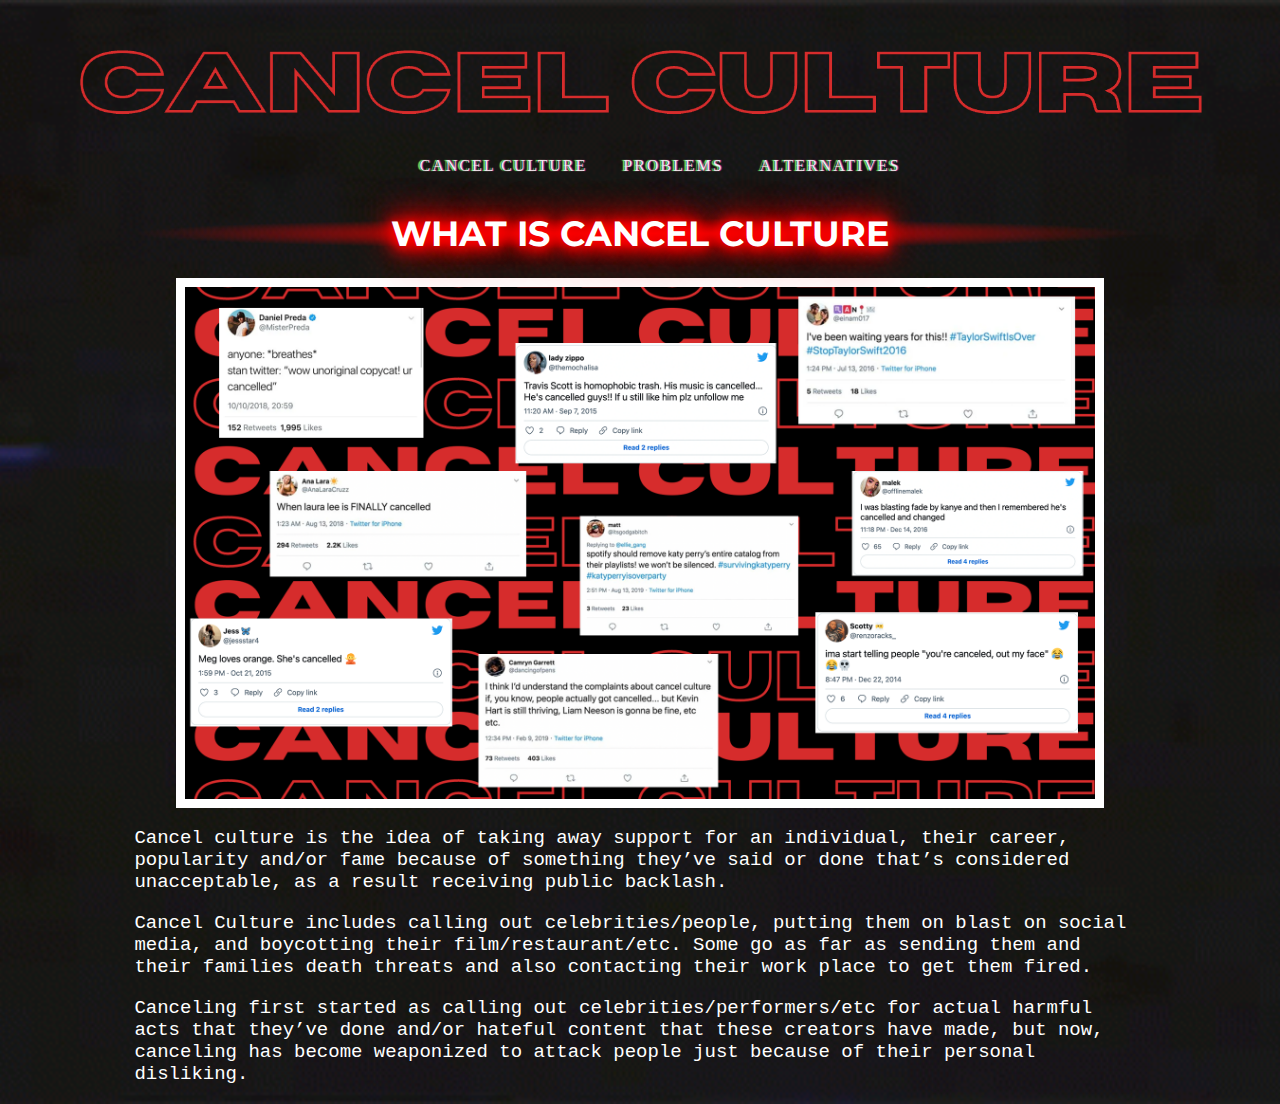
<file: index.html>
<!DOCTYPE html>
<html>
<head>
  <title>CANCEL CULTURE</title>
    <link rel="icon" href="img/icon.png">
</head>
<link rel="stylesheet" type="text/css" href="style.css">
<link href="https://fonts.googleapis.com/css2?family=Montserrat:wght@600&display=swap" rel="stylesheet">
<br>
<br>
  <img src="img/cc.png" alt="cancelculture" class=pic1>


  <div class="menu">
    <ul>
      <li><a href="index.html">CANCEL CULTURE</a></li>
      <li><a href="prb.html">PROBLEMS</a></li>
      <li><a href="alt.html">ALTERNATIVES</a></li>
    </ul>
  </div>

<div class="intro">
  <div class="heading">
  <h1> WHAT IS CANCEL CULTURE <h1>
  </div>
      <img src="img/cc1.png" alt="cancelculture" class=pic2>
    <div class="para">
      <p>Cancel culture is the idea of taking away support for an individual, their career, popularity and/or fame because of something they’ve said or done that’s considered unacceptable, as a result receiving public backlash.</p>
      <p>Cancel Culture includes calling out celebrities/people, putting them on blast on social media, and boycotting their film/restaurant/etc. Some go as far as sending them and their families death threats and also contacting their work place to get them fired.</p>
      <p>Canceling first started as calling out celebrities/performers/etc for actual harmful acts that they’ve done and/or hateful content that these creators have made, but now, canceling has become weaponized to attack people just because of their personal disliking.
    </div>


</div>
</file>
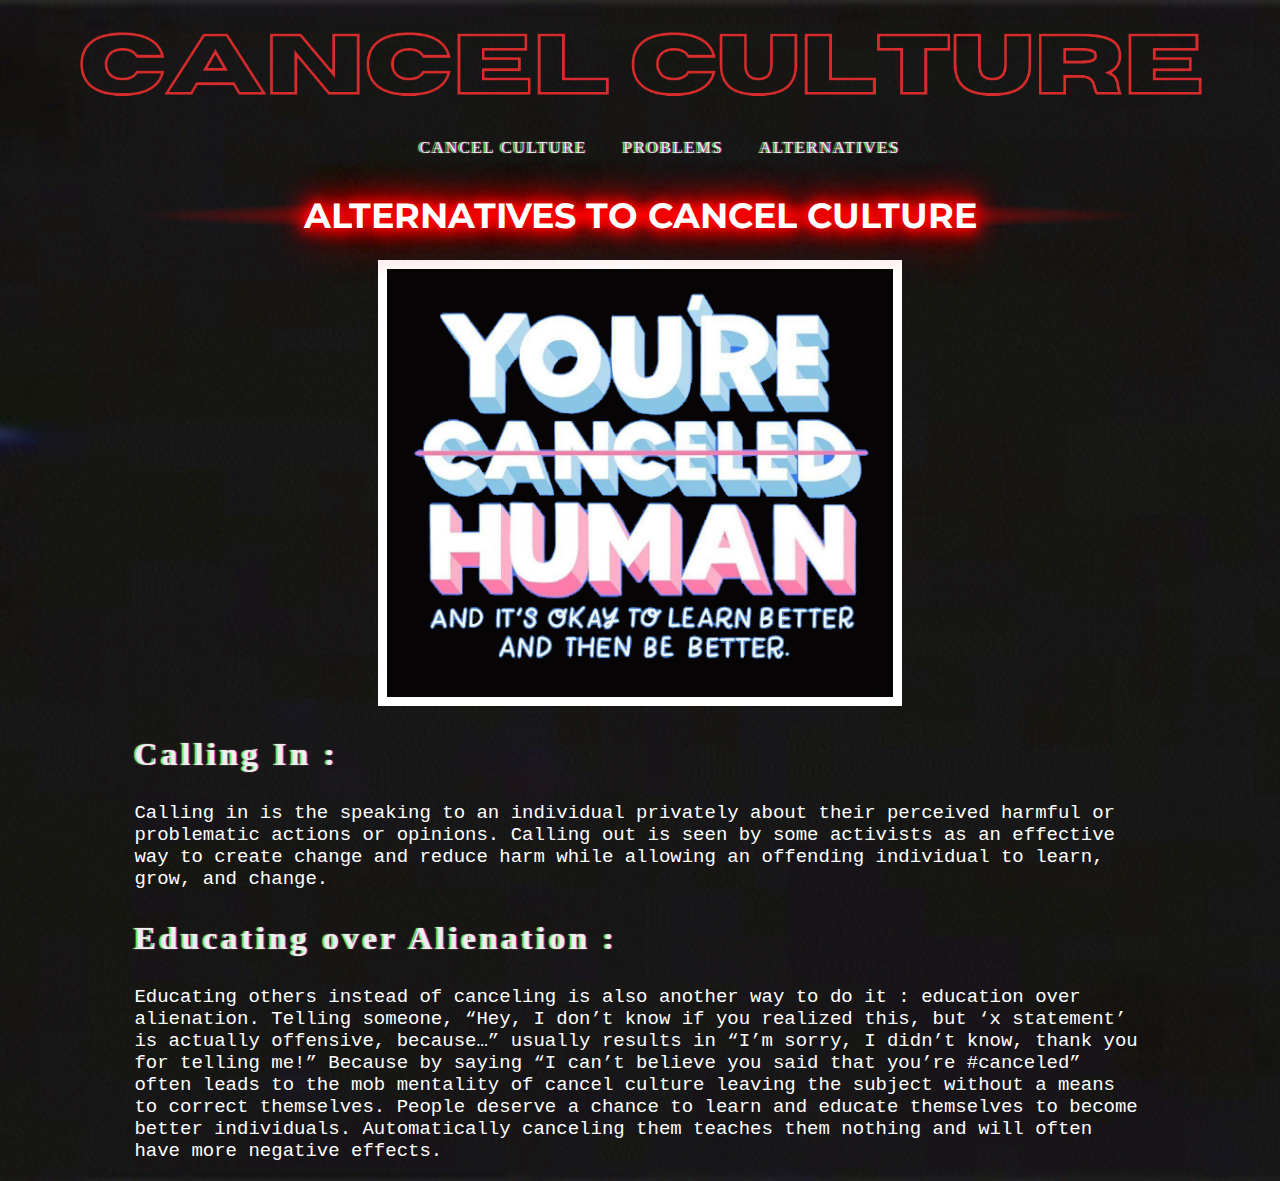
<file: alt.html>
<!DOCTYPE html>
<html>
<head>
  <title>CANCEL CULTURE</title>
    <link rel="icon" href="img/icon.png">
</head>
<link rel="stylesheet" type="text/css" href="style.css">
<link href="https://fonts.googleapis.com/css2?family=Montserrat:wght@600&display=swap" rel="stylesheet">
<br>
  <img src="img/cc.png" alt="cancelculture" class=pic1>


  <div class="menu">
    <ul>
      <li><a href="index.html">CANCEL CULTURE</a></li>
      <li><a href="prb.html">PROBLEMS</a></li>
      <li><a href="alt.html">ALTERNATIVES</a></li>
    </ul>
  </div>

<div class="alt">
  <div class="heading">
  <h1> ALTERNATIVES TO CANCEL CULTURE  <h1>
  </div>
  <img src="img/cc3.png" alt="cancelculture" class=pic3>
    <div class="para">
    <h3>Calling In : </h3>
    <p> Calling in is the speaking to an individual privately about their perceived harmful or problematic actions or opinions. Calling out is seen by some activists as an effective way to create change and reduce harm while allowing an offending individual to learn, grow, and change.</p>
<h3> Educating over Alienation : </h3>
    <p>Educating others instead of canceling is also another way to do it : education over alienation. Telling someone, “Hey, I don’t know if you realized this, but ‘x statement’ is actually offensive, because…”  usually results in “I’m sorry, I didn’t know, thank you for telling me!” Because by saying “I can’t believe you said that you’re #canceled” often leads to the mob mentality of cancel culture leaving the subject without a means to correct themselves. People deserve a chance to learn and educate themselves to become better individuals. Automatically canceling them teaches them nothing and will often have more negative effects. </p>
</div>
</file>
<file: style.css>
body{
  background-image : url(img/glitch.gif);
  background-position: center;
background-repeat: no-repeat;
background-size: cover;
}


.menu{
  display: block;
   text-align: center;
   width: 60%;
  margin: 0 auto;
}
menu ul {
  list-style-type: none;
  display: flex;
    justify-content: space-around;
  margin: 0;
  padding: 0;
  overflow: hidden;
}

.menu li {
  display:inline-block
}

.menu li a {
  display: block;
  spacing: 30px;
  color: white;
  font-family: 'Montserrat', sans-serif;
  text-align: center;
  padding: 14px 16px;
  text-decoration: none;
  font-family: Nintendoid1;
  color: #eee;
  line-height: 1;
  text-shadow: 0.06rem 0 0.06rem #ea36af, -0.125rem 0 0.06rem #75fa69;
  letter-spacing: 0.125em;
  animation-duration: 1s;
  animation-name: textflicker;
  animation-iteration-count: infinite;
  animation-direction: alternate;
}
.menu a:hover, a:active {
  color:blue;
}

.pic1{
  display: block;
  margin-left: auto;
  margin-right: auto;
  width: 90%;

}
.pic2{
  border:  1vmin solid white;
  display: block;
  margin-left: auto;
  margin-right: auto;
  width: 90%;
}
.pic3{
   border: 1vmin solid white;
   display: block;
  margin-left: auto;
  margin-right: auto;
  width: 50%;
}

p{
  font-family: "courier new";
  font-size : 19px;
  text-align: left;
  color:white;
}

h1{
font-family: Montserrat;
font-size : 35px;
text-align:center;
color:white;
}

.heading {
display: block;
margin-left: auto;
margin-right: auto;
  background-image: radial-gradient(
    ellipse 50% 35% at 50% 50%,
    red,
    transparent
  );
  left: 50%;
  top: 50%;
  text-transform: uppercase;
  font-size: 6em;
  color: #ffe6ff;
  text-shadow: 0 0 0.6rem red, 0 0 1.5rem red,
    -0.2rem 0.1rem 1rem red, 0.2rem 0.1rem 1rem red,
    0 -0.5rem 2rem red, 0 0.5rem 3rem red;
  animation: shine 2s forwards, flicker 3s infinite;
}

@keyframes blink {
  0%,
  22%,
  36%,
  75% {
    color: red;
    text-shadow: red;
  }
  28%,
  33% {
    color: white;
    text-shadow: none;
  }
  82%,
  97% {
    color: red;
    text-shadow: none;
  }
}
@keyframes shine {
  0% {
    color: red;
    text-shadow: none;
  }
  100% {
    color: red;
  }
}

@keyframes flicker {
  from {
    opacity: 1;
  }

  4% {
    opacity: 0.9;
  }
  12% {
    opacity: 0.9;
  }

  20% {
    opacity: 0.99;
  }

  24% {
    opacity: 1;
  }

  26% {
    opacity: 0.94;
  }

  42% {
    opacity: 1;
  }

  68% {
    opacity: 1;
  }

  97% {
    opacity: 0.93;
  }

  to {
    opacity: 1;
  }
}




h2{
  font-family: 'Hammersmith One', sans-serif;
  font-size : 25px;
  text-align:left;
  color:white;
}
h3{
  font-size : 28px;
  text-align:left;
      font-family: Nintendoid1;
      color: #eee;
      font-size: 2em;
      line-height: 1;
      text-shadow: 0.06rem 0 0.06rem #ea36af, -0.125rem 0 0.06rem #75fa69;
      letter-spacing: 0.125em;
      animation-duration: 0.01s;
      animation-name: textflicker;
      animation-iteration-count: infinite;
      animation-direction: alternate;
}
@keyframes textflicker {
  from {
    text-shadow: 1px 0 0 #ea36af, -px 0 0 #75fa69;
  }
  to {
    text-shadow: 2px 0.5px 2px #ea36af, -1px -0.5px 2px #75fa69;
  }
}
.intro, .thumbnail {
  width:80%;
  display: block;
 margin-left: auto;
 margin-right: auto;
}
.prob, .thumbnail {
  width:80%;
  display: block;
 margin-left: auto;
 margin-right: auto;
}
.alt, .thumbnail {
  width:80%;
  display: block;
 margin-left: auto;
 margin-right: auto;
}
</file>
